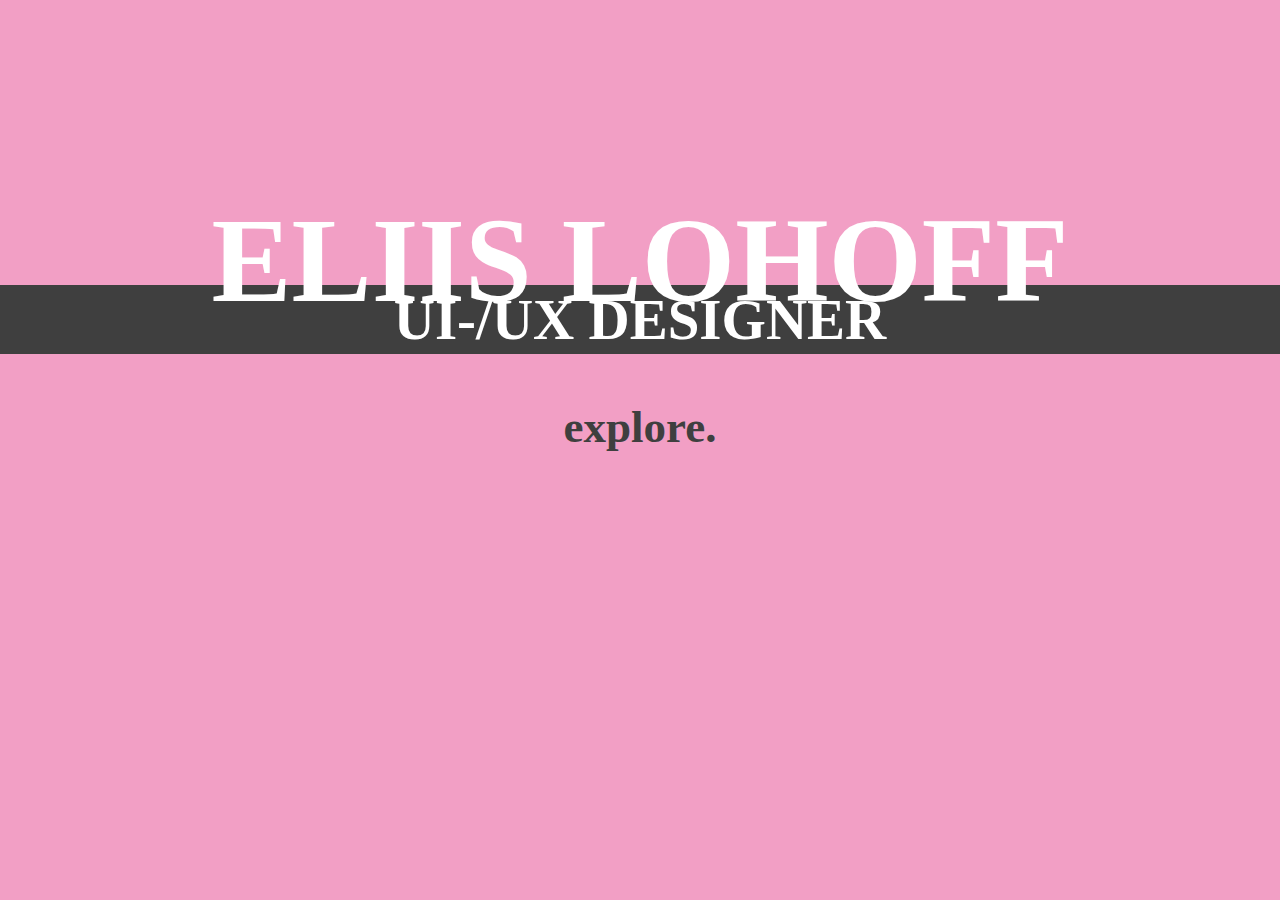
<file: frontpage.html>
<!DOCTYPE html>
<html lang="en">

<head>
	<meta charset="UTF-8">
	<meta name="viewport" content="width=device-width, initial-scale=1.0">
	<title>WELCOME</title>
	<!--this is gonna be on the window/tab-->
	<link rel="stylesheet" type="text/css" href="./css/style2.css" />
	<!--referring to stylesheet-->
	<link href="https://fonts.googleapis.com/css?family=Source+Sans+Pro&display=swap" rel="stylesheet">
</head>

<body>
	<header>
        <h1>ELIIS LOHOFF</h1>
        <h2>UI-/UX DESIGNER</h2>
        <h3><a href="./index.html">explore.</a></h3>
    </header>

</body>

</html>
</file>
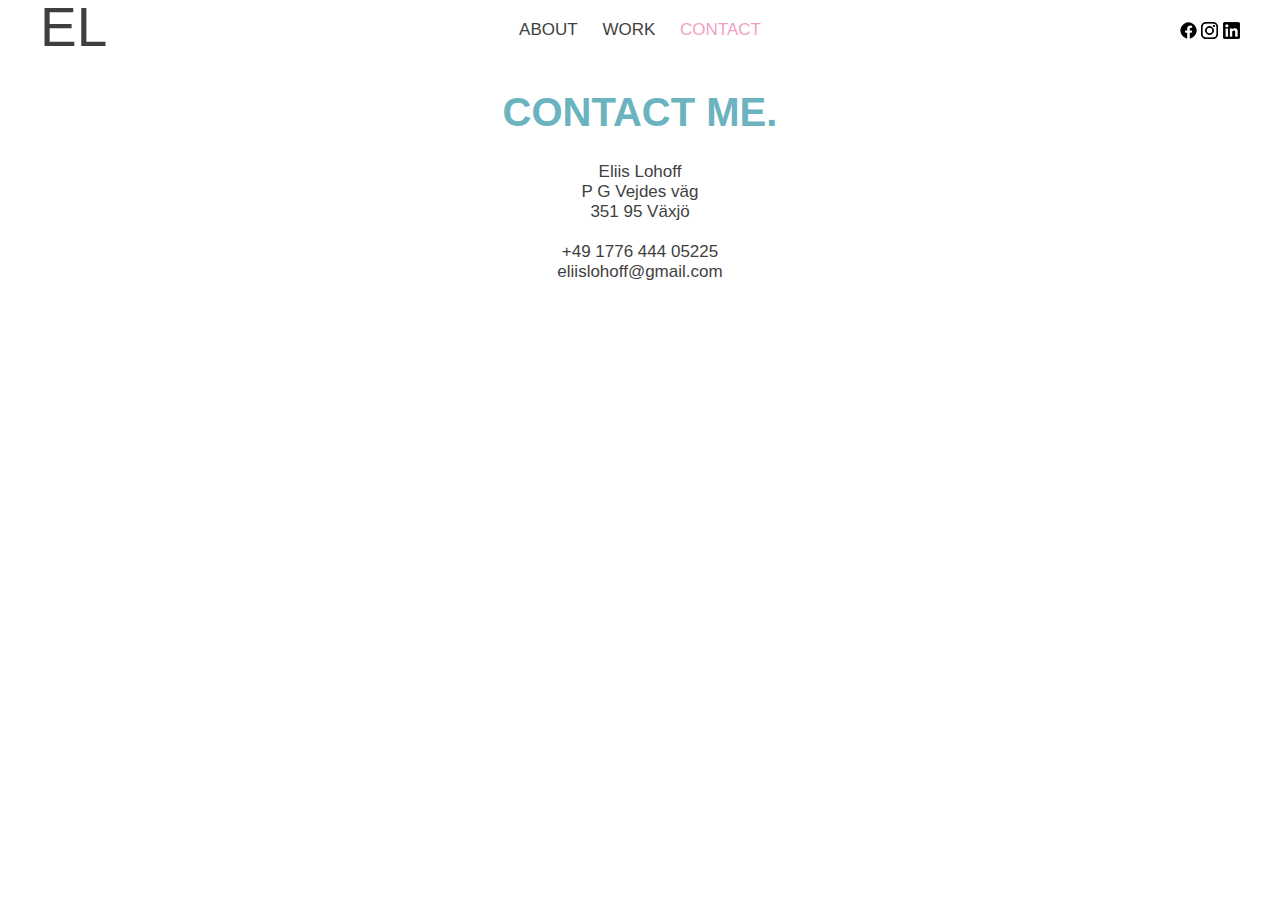
<file: html/contact.html>
<!DOCTYPE html>
<html lang="en">

<head>
	<meta charset="UTF-8">
	<meta name="viewport" content="width=device-width, initial-scale=1.0">
	<title>CONTACT</title>
	<!--this is gonna be on the window/tab-->
	<link rel="stylesheet" type="text/css" href="../css/style.css" />
    <!--referring to stylesheet-->
    <link href="https://fonts.googleapis.com/css?family=Source+Sans+Pro&display=swap" rel="stylesheet">
</head>

<body>
	<header>
		<span class="el">EL</span>
		<nav>
			<a id="center"></a>
			<a href="../index.html">ABOUT</a>
			<a href="../html/work.html">WORK</a>
			<a id="current-site" href="../html/contact.html">CONTACT</a>
			<a id="center"></a> <!-- create element in order to align the nav bar -->
		</nav>

		<span class="icons">
			<a href="https://www.facebook.com/eliis.lohoff" target="_blank"> <img src="../Icons/facebook.png"
					alt="facebook"></a>
			<!--_blank: to open in a new tab, onclick picture: open link -->
			<a href="https://www.instagram.com/eliislohoff/" target="_blank"> <img src="../Icons/instagram.png"
					alt="instagram"></a>
			<a href="https://www.linkedin.com/in/eliis-lohoff-3941a5173/" target="_blank"> <img
					src="../Icons/linkedin.png" alt="linkedin"></a>
		</span>
	</header>

    <!-- <section class="contact">
        <div>
        <h1 class="contacth1" >LET'S GET IN TOUCH.</h1>

        <form class="form">
            <h3>connect with me.</h3> <br>
            name: <br>
            <input type="text" name="userInput"  size=30> <br>
            e-mail: <br>
            <input type="text" name="userInput"  size=30>
            <br>
            <br>
            <h3>how can I help you?</h3> <br>
            <select name="Type">
                    <option value="hireme">Hire me</option>
                    <option value="Question">Question</option>
                    <option value="Feedback">Feedback</option>
                    <option value="project">Project Idea</option>
                    </select> <br>
                    <br>
            message:<br>
            <textarea name="text" id="textarea" cols="50" rows="12"></textarea> <br>
            <br>
            <button>Submit</button>
        </form>
        </div> -->
        
        <div class="info"> 
            <h1 class="header1" >CONTACT ME.</h1>
            <p>Eliis Lohoff <br>
                    P G Vejdes väg <br>
                    351 95 Växjö <br>
                    <br>
                    +49 1776 444 05225 <br>
                    eliislohoff@gmail.com</p>
        </div>
    </section>
       
	

	<!-- <div>
		<footer class="footer">+49 176 444 05225 | eliislohoff@gmail.com
		</footer>
	</div> -->
</body>

</html>
</file>
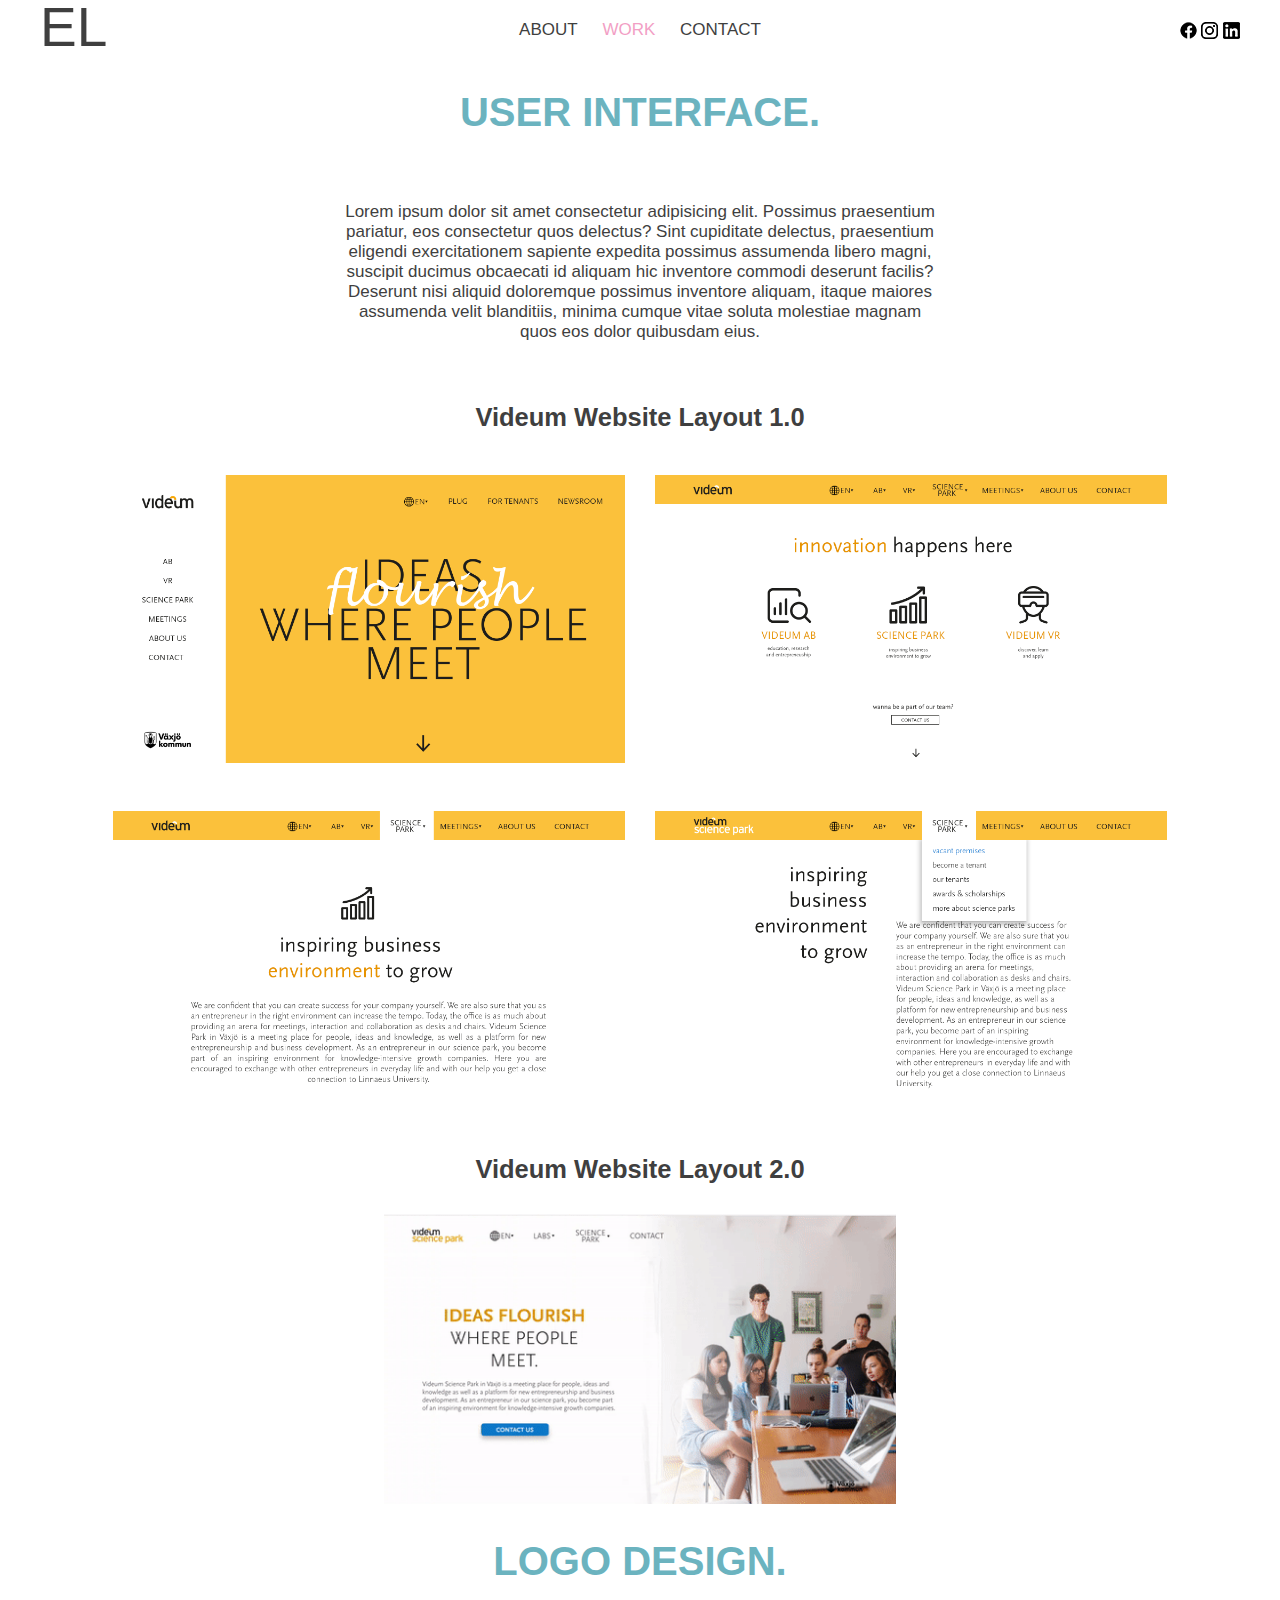
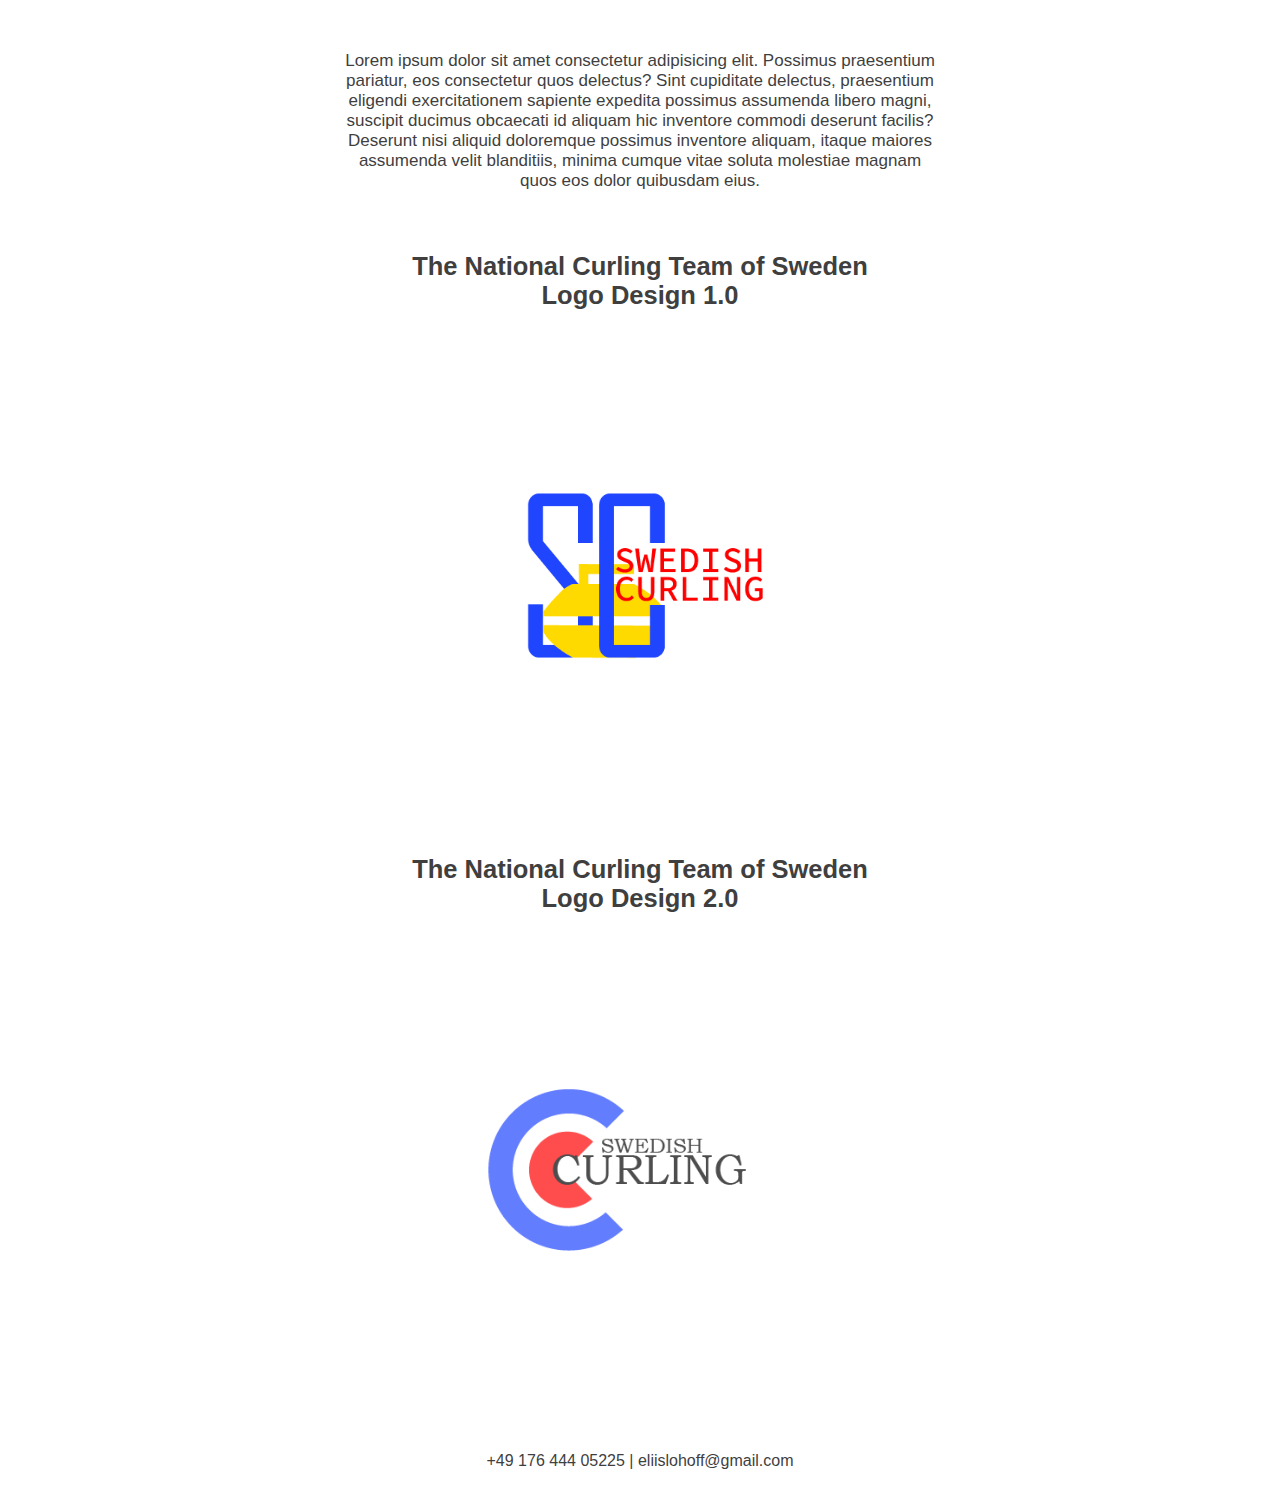
<file: html/work.html>
<!DOCTYPE html>
<html lang="en">
<head>
	<meta charset="UTF-8">
	<meta name="viewport" content="width=device-width, initial-scale=1.0">
	<meta http-equiv="X-UA-Compatible" content="ie=edge">
	<title>WORK</title> <!--this is gonna be on the window/tab-->
	<link rel="stylesheet" type="text/css" href="../css/style.css" /> <!--referring to stylesheet-->
	<link href="https://fonts.googleapis.com/css?family=Source+Sans+Pro&display=swap" rel="stylesheet">
</head>
<body>
	<header>
		<span class="el">EL</span>
		<nav>
			<a id="center"></a>
			<a href="../index.html">ABOUT</a>
			<a id="current-site" href="../html/work.html">WORK</a>
			<a href="../html/contact.html">CONTACT</a>
			<a id="center"></a> <!-- create element in order to align the nav bar -->
		</nav>

		<span class="icons">
			<a href="https://www.facebook.com/eliis.lohoff" target="_blank"> <img src="../Icons/facebook.png"
					alt="facebook"></a>
			<!--_blank: to open in a new tab, onclick picture: open link -->
			<a href="https://www.instagram.com/eliislohoff/" target="_blank"> <img src="../Icons/instagram.png"
					alt="instagram"></a>
			<a href="https://www.linkedin.com/in/eliis-lohoff-3941a5173/" target="_blank"> <img
					src="../Icons/linkedin.png" alt="linkedin"></a>
		</span>
	</header>
    
    <header>
        <h1 class="header1">USER INTERFACE.</h1>
        <p>Lorem ipsum dolor sit amet consectetur adipisicing elit. Possimus praesentium pariatur, eos consectetur quos delectus? Sint cupiditate delectus, praesentium eligendi exercitationem sapiente expedita possimus assumenda libero magni, suscipit ducimus obcaecati id aliquam hic inventore commodi deserunt facilis? Deserunt nisi aliquid doloremque possimus inventore aliquam, itaque maiores assumenda velit blanditiis, minima cumque vitae soluta molestiae magnam quos eos dolor quibusdam eius.</p>
    <header>

	<div class="work1">
		<h2 class="header2">Videum Website Layout 1.0</h2>
		<img src="../work/Mockup1.png" alt="videum">
		<img src="../work/Mockup1Content.png" alt="videumcontent">
		<img src="../work/Mockup1SP.png" alt="">
		<img src="../work//Mockup1SPDropdown.png" alt="">
	</div>

	<div>
		<h2 class="header2">Videum Website Layout 2.0</h2>
	</div>

	<div class="work2">
		<img src="../work/Mockup2Adobe.gif" alt="" width="40%;">
	</div>

	<div>
		<h1 class="header1">LOGO DESIGN.</h1>
		<p>Lorem ipsum dolor sit amet consectetur adipisicing elit. Possimus praesentium pariatur, eos consectetur quos delectus? Sint cupiditate delectus, praesentium eligendi exercitationem sapiente expedita possimus assumenda libero magni, suscipit ducimus obcaecati id aliquam hic inventore commodi deserunt facilis? Deserunt nisi aliquid doloremque possimus inventore aliquam, itaque maiores assumenda velit blanditiis, minima cumque vitae soluta molestiae magnam quos eos dolor quibusdam eius.</p>
	</div>

	<div class="work3">
		<h2 class="header2">The National Curling Team of Sweden <br> Logo Design 1.0</h2>
		<img src="../work/Logo1.png" alt="" width="250px,">
		<h2 class="header2">The National Curling Team of Sweden <br> Logo Design 2.0</h2>
		<img src="../work/Logo2.png" alt="" width="350px">
	</div>

	<div>
		<footer>+49 176 444 05225 | eliislohoff@gmail.com
		</footer>
	</div>
</body>
</html>
</file>
<file: css/style2.css>
@font-face {
	font-family: sourceSansLight;
	src: local("Source Sans Pro Light");
}

@font-face {
	font-family: sourceSans;
	src: local("Source Sans Pro");
}

@font-face {
	font-family: sourceSansBold;
	src: local("Source Sans Pro Bold");
}

body {
    margin: 0;
    padding: 0;
}

body {
    background-color: #f29fc5;
    font-family: sourceSans;
}
/* body * {
	outline: solid 1px red;
} */

header {
    text-align: center;
    color: white;
    margin-top: 15%;
}

header h1 {  
    font-family: sourceSansBold;
    /* background-color: teal; */
    font-size: 120px;
    margin: 0;
}

header h2 {
    background-color: #3f3f3f;
    /* box-shadow: inset 0 0 17px #0e0e0e; */
    font-size: 57px;
    margin-top: -45px;
    padding: 2px;
}

header h3 a {
    font-family: sourceSansBold;
    font-size: 45px;
    text-decoration: none;
    color: #3f3f3f;
}


header h3 a:hover {
    color: #646464;
}
</file>
<file: css/style.css>
/* @font-face {
	font-family: sourceSansLight;
	src: local("Source Sans Pro Light");
}

@font-face {
	font-family: sourceSans;
	src: local("Source Sans Pro");
}

@font-face {
	font-family: sourceSansBold;
	src: local("Source Sans Pro Bold");
} */

html {
	font-family: 'Source Sans Pro Light', sans-serif;;
}

body {
	min-height: 100vh;
	position: relative;
	font-size: 17px;
	color: #3f3f3f;
	margin: 0;
	padding: 0;
}

body * {
	/* outline: solid 1px red; */

}

/*---navigation bar---*/

header {
	position: relative;
	width: 100%;
	height: 60px;
	text-align: center;
}


nav a {
	color: rgb(63, 63, 63);
	text-decoration: none;
	vertical-align: middle;
	display: inline-block;
	padding-right: 10px;
	padding-left: 10px;
}

#center {
	display: inline-block;
	height: 60px;
	width: 0;
	margin-right: 0;
}

a:hover {
	color: #a5a5a5;
} 
#current-site {
	color: #f29fc5
}

.el {
	position: absolute;
	display: inline-block;
	font-size: 55px;
	line-height: 60px;
	left: 40px;
	top: 50%;
	margin-top: -33px;
}

.icons {
	position: absolute;
	vertical-align: middle;
	right: 40px;
	top: 50%;
	margin-top: -8.5px;
}

/*---content---*/

section {
	text-align: center;
}

section div h1 {
	position: relative;
	font-size: 50px;
	font-family:'Source Sans Pro Black', sans-serif;
	text-align: center;
	margin-top: 30px;
	margin-bottom: 30px;
}

.picture-me {
	margin-left: -10px;
	display: inline-block;
}

section div p {
	margin-top: 30px;
	margin-bottom: 30px;
	display: inline-block;
  	vertical-align: middle;
	width: 600px;
}

.discover {
	text-align: center;
	font-size: 23px;
	font-family: 'Source Sans Pro Black', sans-serif;;
	outline-style: none;
	text-decoration: none;
}

.discover a {
	text-decoration: none;
	color: #6BB3BF;
}

.discover a:hover {
	color: #919191;
}

/* ---work--- */

.header1 {
	font-family: 'Source Sans Pro Black', sans-serif;
	font-size: 40px;
	margin-top: 30px;
	color: #6BB3BF;
}

header p {
	width: 600px;
	display: inline-block;
	vertical-align: middle;
	margin: 40px;
}

.header2 {
	font-family: 'Source Sans Pro Bold', sans-serif;
	margin-bottom: 30px;
}

.work1 {
	text-align: center;
	width: 100%;
}

.work1 img {
	margin: 1%;
	width: 40%;
	margin-bottom: 30px;
}

.work3 img {
	margin: 10%;
	text-align: center;
}

/* ---contact--- */

.info{
	text-align: center;
}


/*---footer---*/

footer {
	margin-top: 50px;
	bottom: 0;
	width: 100%;
	text-align: center;
	height: 45px;
	font-size: 16px;
}
</file>
